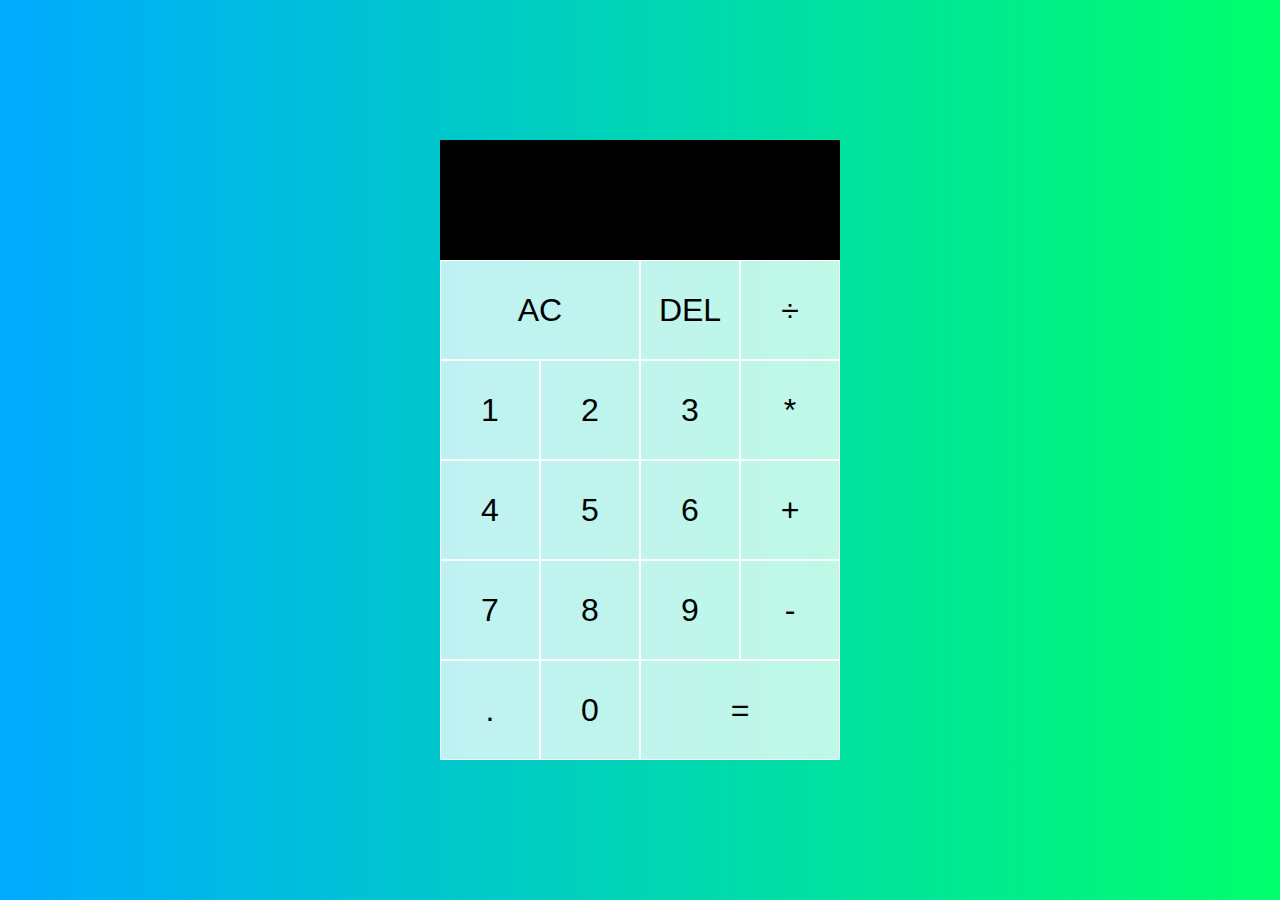
<file: Calculator/index.html>
<!DOCTYPE html>
<html lang="en">
<head>
  <meta charset="UTF-8">
  <meta http-equiv="X-UA-Compatible" content="IE=edge">
  <meta name="viewport" content="width=device-width, initial-scale=1.0">
  <title>Calculator JS</title>
  <link rel="stylesheet" href="assets/css/styles.css">
</head>
<body>
  <div class="calculetor-grid">
    <div class="output">
      <div data-previous-operand class="previous-operand"></div>
      <div data-current-operand class="current-operand"></div>
    </div>
    <button data-all-clear class="span-two">AC</button>
    <button data-delete>DEL</button>
    <button data-operation>÷</button>
    <button data-number>1</button>
    <button data-number>2</button>
    <button data-number>3</button>
    <button data-operation>*</button>
    <button data-number>4</button>
    <button data-number>5</button>
    <button data-number>6</button>
    <button data-operation>+</button>
    <button data-number>7</button>
    <button data-number>8</button>
    <button data-number>9</button>
    <button data-operation>-</button>
    <button data-number>.</button>
    <button data-number>0</button>
    <button data-equals class="span-two">=</button>
  </div>


  <script src="assets/js/script.js"></script>
</body>
</html>
</file>
<file: Calculator/assets/css/styles.css>
/* START general style */
*,
*::before,
*::after {
  box-sizing: border-box;
  font-family: Gotham Rounded, sans-serif;
  font-weight: normal;
}

body {
  padding: 0;
  margin: 0;
  background: linear-gradient(to right, #00aaff, #00ff6c);
}
/* END general style */

/* START calculator style */
.calculetor-grid {
  display: grid;
  justify-content: center;
  align-content: center;
  min-height: 100vh;
  grid-template-columns: repeat(4, 100px);
  grid-template-rows: minmax(120px, auto) repeat(5, 100px);
}

.calculetor-grid > button {
  cursor: pointer;
  font-size: 2rem;
  border: 1px solid white;
  outline: none;
  background-color: rgba(255, 255, 255, .75);
}

.calculetor-grid > button:hover {
  background-color: rgba(255, 255, 255, .90);
}

.span-two {
  grid-column: span 2;
}

.output {
  grid-column: 1 / -1;
  background-color: rgba(0, 0, 0, 75);
  display: flex;
  align-items: flex-end;
  justify-content: space-around;
  flex-direction: column;
  padding: 10px;
  word-wrap: break-word;
  word-break: break-all;
}

.output .previous-operand {
  color: rgba(255, 255, 255, 75);
  font-size: 1.5rem; 
}

.output .current-operand {
  color: white;
  font-size: 2.5rem; 
}
/* END calculator style */
</file>
